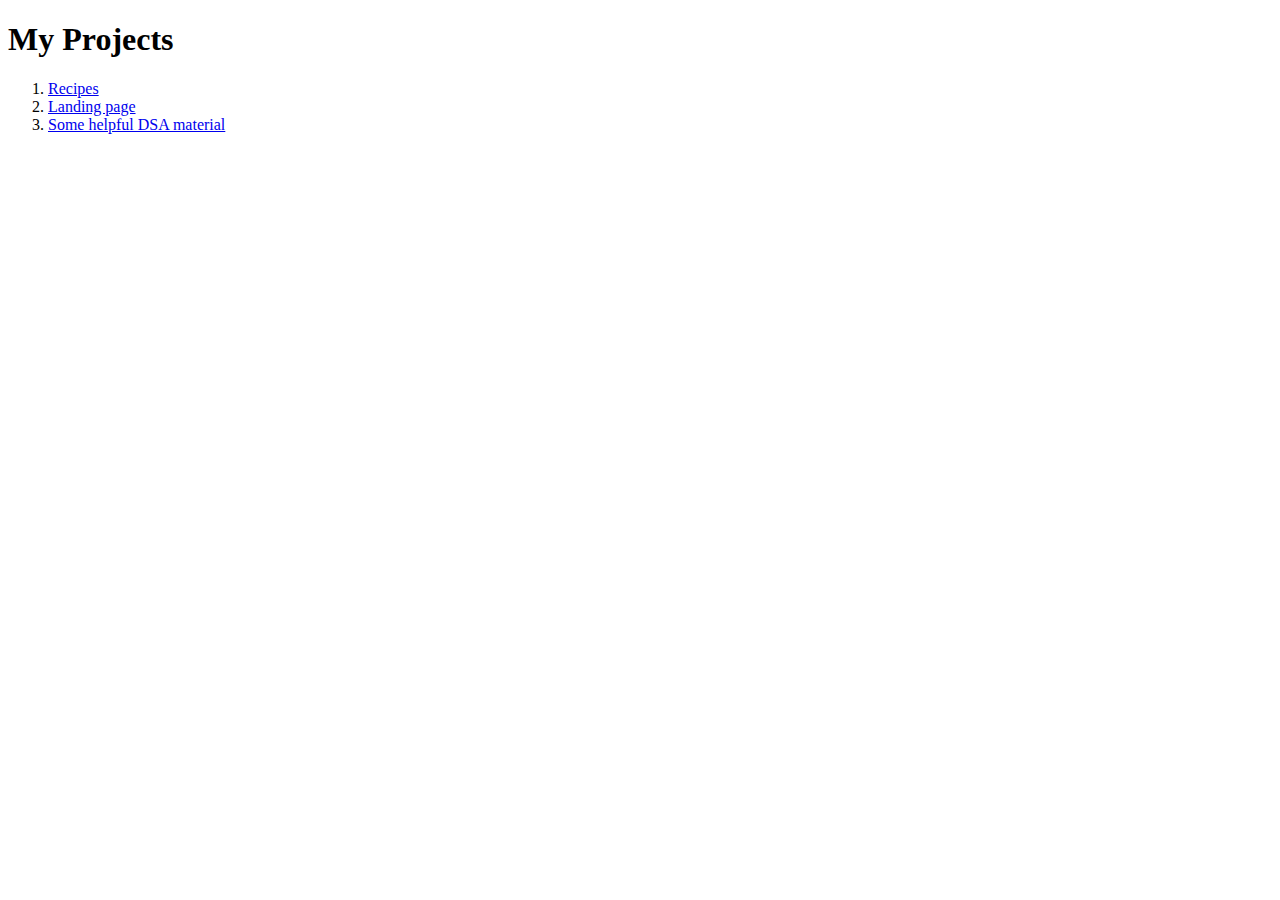
<file: index.html>
<!DOCTYPE html>
<html lang="en">
<head>
    <meta charset="UTF-8">
    <meta name="viewport" content="width=device-width, initial-scale=1.0">
    <title>Document</title>
</head>
<body>
    <h1>My Projects</h1>
    <ol>
        <li>
            <a href="recipies/index.html">Recipes</a>
        </li>
        <li>
            <a href="landing page/index.html">Landing page</a>
        </li>
        <li>
            <a href="DSA/dsa.html">Some helpful DSA material</a>
        </li>
    </ol>
</body>
</html>
</file>
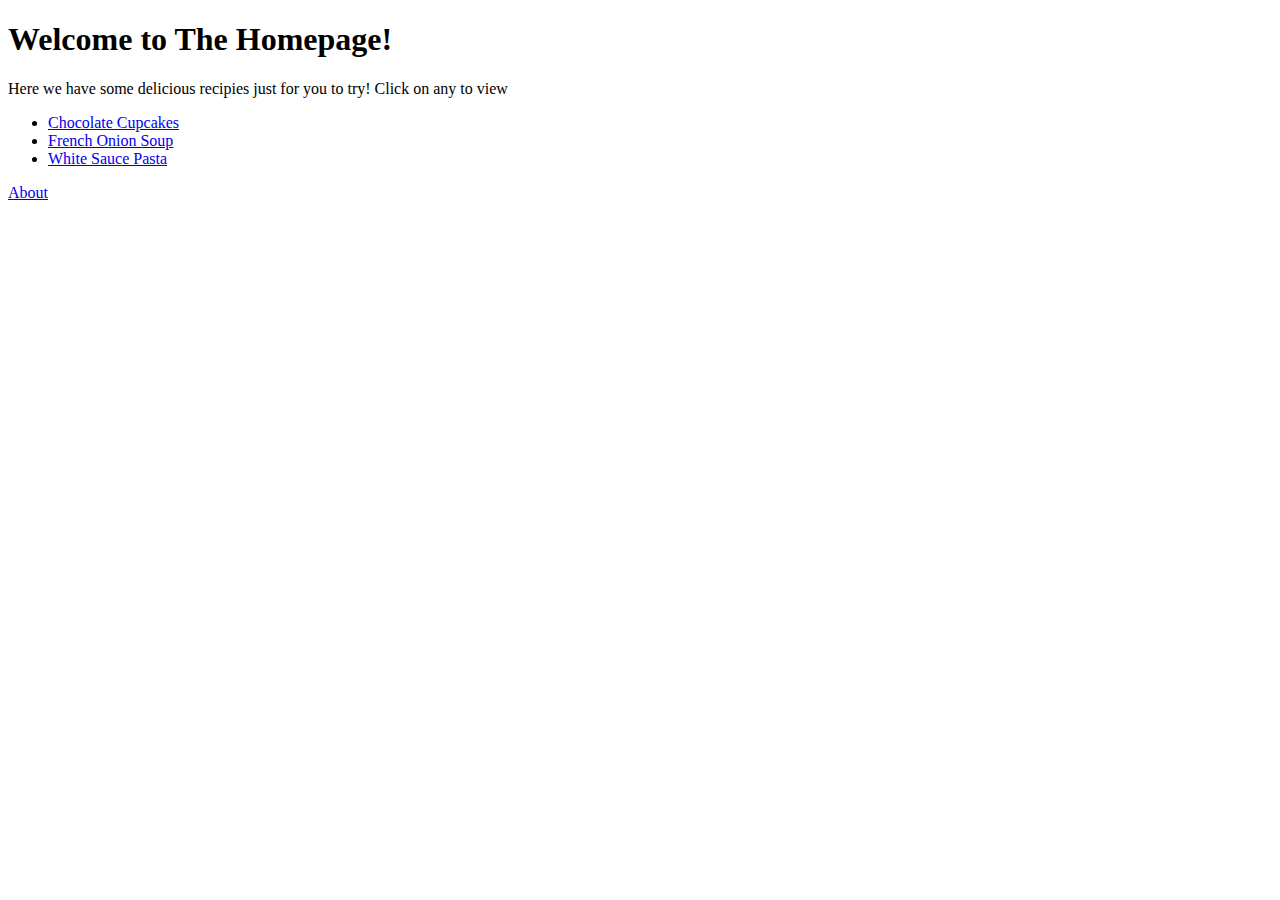
<file: recipies/index.html>
<!DOCTYPE html>
<html lang="en">
<head>
    <meta charset="UTF-8">
    <meta name="viewport" content="width=device-width, initial-scale=1.0">
    <title>Home</title>
</head>
<body>
    <h1><strong>Welcome to The Homepage!</strong></h1>
    <p>Here we have some delicious recipies just for you to try! Click on any to view</p>
    <ul>
        <li><a href="pages/chocolate-cupcakes.html">Chocolate Cupcakes</a></li>
        <li><a href="pages/french-onion-soup.html">French Onion Soup</a></li>
        <li><a href="pages/white-sauce-pasta.html">White Sauce Pasta</a></li>
    </ul>

    <a href="about.html">About</a>
</body>
</html>
</file>
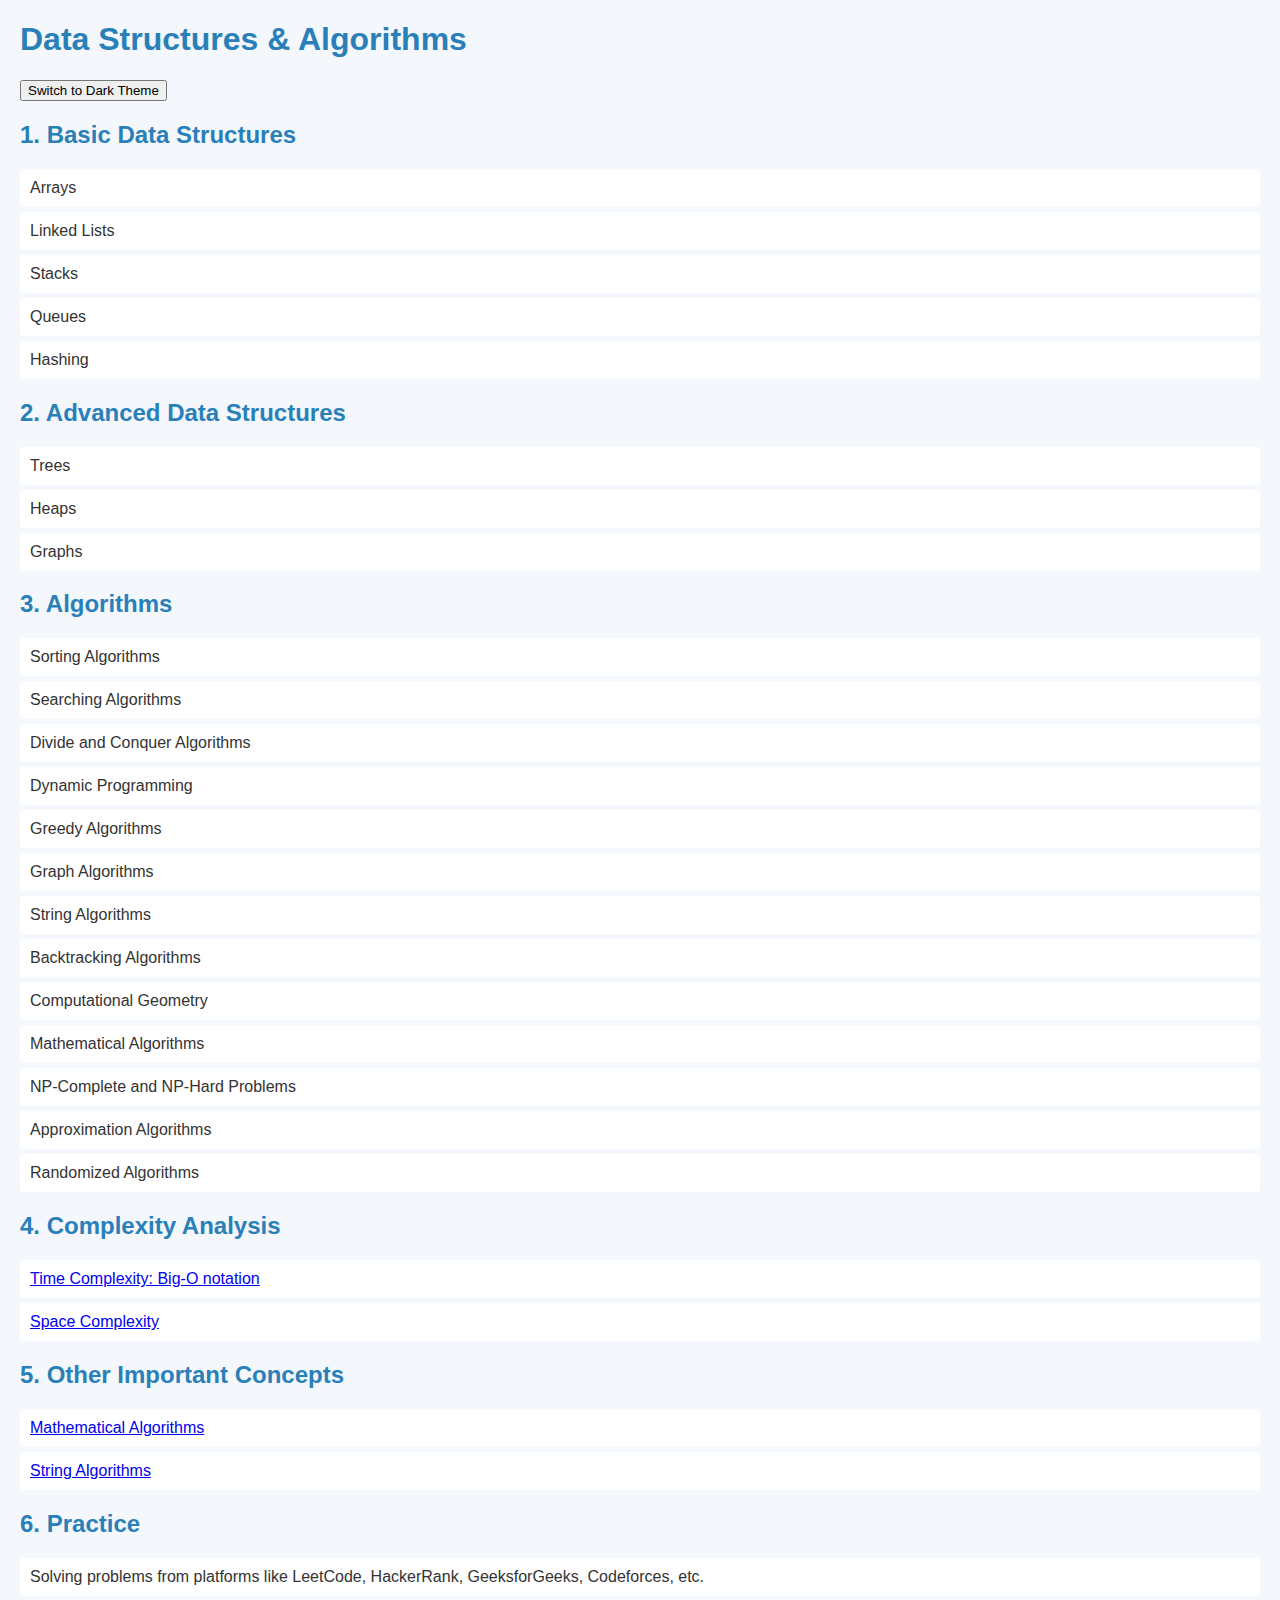
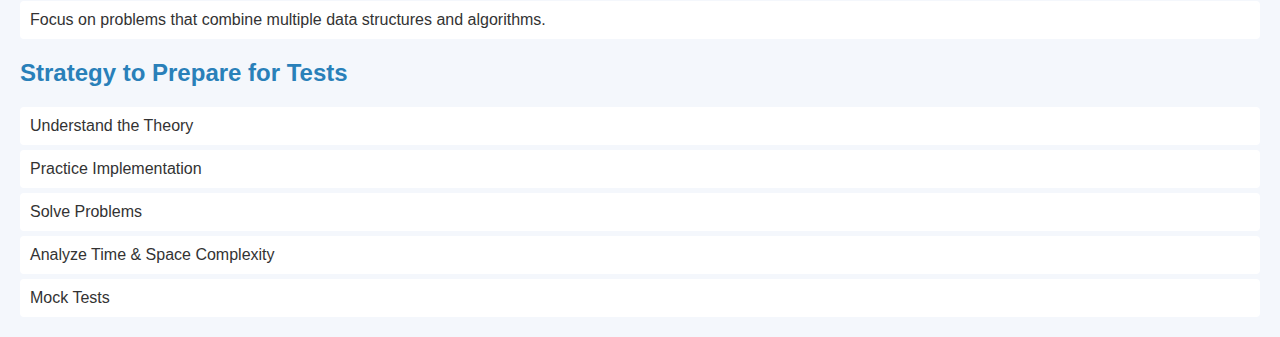
<file: DSA/dsa.html>
<!DOCTYPE html>
<html lang="en">
<head>
    <meta charset="UTF-8">
    <meta name="viewport" content="width=device-width, initial-scale=1.0">
    <title>Data Structures & Algorithms</title>
 <link rel="stylesheet" href="style_dsa.css">
</head>
<body>
    <h1>Data Structures & Algorithms</h1>
    <button id="theme-toggle" onclick="toggleTheme()">Switch to Dark Theme</button>
    <script src="script.js"></script>

    <!-- Basic Data Structures -->
    <h2>1. Basic Data Structures</h2>
    <ul>
        <li class="dropdown">Arrays
            <div class="dropdown-content">
                
                <a href="https://www.geeksforgeeks.org/difference-between-static-and-dynamic-array/">Static vs Dynamic arrays</a>
                <a href="https://www.geeksforgeeks.org/array-data-structure/">Operations: insertion, deletion, searching, updating</a>
                <a href="https://www.geeksforgeeks.org/multi-dimensional-arrays-in-c-cpp/">Multi-dimensional arrays</a>
                <a href="https://www.geeksforgeeks.org/window-sliding-technique/">Sliding window technique</a>
                
            </div>
        </li>
        <li class="dropdown">Linked Lists
            <div class="dropdown-content">
                <a href="https://www.geeksforgeeks.org/singly-linked-list/">Singly Linked List</a>
                <a href="https://www.geeksforgeeks.org/doubly-linked-list/">Doubly Linked List</a>
                <a href="https://www.geeksforgeeks.org/circular-linked-list/">Circular Linked List</a>
                <a href="https://www.geeksforgeeks.org/linked-list-set-1-introduction/">Operations: insertion, deletion, traversal</a>
                <a href="https://www.geeksforgeeks.org/reverse-a-linked-list/">Reversing a Linked List</a>
                <a href="https://www.geeksforgeeks.org/detect-loop-in-a-linked-list/">Detecting loops in a Linked List</a>
            </div>
        </li>
        <li class="dropdown">Stacks
            <div class="dropdown-content">
                <a href="https://www.geeksforgeeks.org/stack-data-structure-introduction/">LIFO (Last In First Out)</a>
                <a href="https://www.geeksforgeeks.org/stack-data-structure/">Operations: push, pop, peek</a>
                <a href="https://www.geeksforgeeks.org/applications-of-stack/">Applications</a>
            </div>
        </li>
        <li class="dropdown">Queues
            <div class="dropdown-content">
                
                <a href="https://www.geeksforgeeks.org/queue-data-structure/">FIFO (First In First Out)</a>
                <a href="https://www.geeksforgeeks.org/queue-data-structure/">Operations: enqueue, dequeue</a>
                <a href="https://www.geeksforgeeks.org/queue-set-1-introduction-and-array-implementation/">Types: Simple Queue, Circular Queue, Priority Queue</a>
                <a href="https://www.geeksforgeeks.org/applications-of-queue/">Applications</a>
                
            </div>
        </li>
        <li class="dropdown">Hashing
            <div class="dropdown-content">
                
                <a href="https://www.geeksforgeeks.org/hashing-data-structure/">Hash Tables, Hash Maps</a>
                <a href="https://www.geeksforgeeks.org/hash-table-implementation-in-c-using-chaining/">Collision handling: Chaining, Open Addressing</a>
                <a href="https://www.geeksforgeeks.org/applications-of-hashing/">Applications</a>
                
            </div>
        </li>
    </ul>


    <!-- Advanced Data Structures -->
    
    <h2>2. Advanced Data Structures</h2>
    <ul>
        <li class="dropdown">Trees
            <div class="dropdown-content">
                <ul>
                    <a href="https://www.geeksforgeeks.org/binary-search-tree-set-1-search-and-insertion/">Binary Trees, Binary Search Trees (BST)</a>
                    <a href="https://www.geeksforgeeks.org/avl-tree-set-1-insertion/">AVL Trees (self-balancing BST)</a>
                    <a href="https://www.geeksforgeeks.org/red-black-tree-set-1-introduction-2/">Red-Black Trees</a>
                    <a href="https://www.geeksforgeeks.org/segment-tree-set-1-sum-of-given-range/">Segment Trees</a>
                    <a href="https://www.geeksforgeeks.org/trie-insert-and-search/">Trie (Prefix Tree)</a>
                </ul>
            </div>
        </li>
        <li class="dropdown">Heaps
            <div class="dropdown-content">
                
                <a href="https://www.geeksforgeeks.org/binary-heap/">Min Heap, Max Heap</a>
                <a href="https://www.geeksforgeeks.org/priority-queue-using-binary-heap/">Priority Queue implementation using heaps</a>
                
            </div>
        </li>
        <li class="dropdown">Graphs
            <div class="dropdown-content">
                <a href="https://www.geeksforgeeks.org/graph-representation-adjacency-matrix-and-adjacency-list/">Representation: Adjacency Matrix, Adjacency List</a>               <a href="https://www.geeksforgeeks.org/breadth-first-search-or-bfs-for-a-graph/">Traversals: BFS, DFS</a>
            </div>
        </li>
    </ul>


        <!-- Algorithms -->
    <h2>3. Algorithms</h2>
    <ul>
        <li class="dropdown">Sorting Algorithms
            <div class="dropdown-content">
                <a href="https://www.geeksforgeeks.org/bubble-sort/">Bubble Sort</a>
                <a href="https://www.geeksforgeeks.org/selection-sort/">Selection Sort</a>
                <a href="https://www.geeksforgeeks.org/insertion-sort/">Insertion Sort</a>
                <a href="https://www.geeksforgeeks.org/merge-sort/">Merge Sort</a>
                <a href="https://www.geeksforgeeks.org/quick-sort/">Quick Sort</a>
                <a href="https://www.geeksforgeeks.org/heap-sort/">Heap Sort</a>
                <a href="https://www.geeksforgeeks.org/counting-sort/">Counting Sort</a>
                <a href="https://www.geeksforgeeks.org/radix-sort/">Radix Sort</a>
                <a href="https://www.geeksforgeeks.org/bucket-sort/">Bucket Sort</a>
            </div>
        </li>
        <li class="dropdown">Searching Algorithms
            <div class="dropdown-content">
                <a href="https://www.geeksforgeeks.org/linear-search/">Linear Search</a>
                <a href="https://www.geeksforgeeks.org/binary-search/">Binary Search</a>
                <a href="https://www.geeksforgeeks.org/exponential-search/">Exponential Search</a>
                <a href="https://www.geeksforgeeks.org/interpolation-search/">Interpolation Search</a>
                <a href="https://www.geeksforgeeks.org/fibonacci-search/">Fibonacci Search</a>
            </div>
        </li>
        <li class="dropdown">Divide and Conquer Algorithms
            <div class="dropdown-content">
                <a href="https://www.geeksforgeeks.org/merge-sort/">Merge Sort</a>
                <a href="https://www.geeksforgeeks.org/quick-sort/">Quick Sort</a>
                <a href="https://www.geeksforgeeks.org/dsa/karatsuba-algorithm-for-fast-multiplication-using-divide-and-conquer-algorithm/">Karatsuba Multiplication</a>
                <a href="https://www.geeksforgeeks.org/closest-pair-of-points/">Closest Pair of Points</a>
            </div>
        </li>
        <li class="dropdown">Dynamic Programming
            <div class="dropdown-content">
                <a href="https://www.geeksforgeeks.org/dsa/top-50-dynamic-programming-coding-problems-for-interviews/">top-50-dynamic-programming-coding-problems-for-interviews</a>
                <a href="https://www.geeksforgeeks.org/dsa/program-for-nth-fibonacci-number/">Fibonacci Sequence</a>
                <a href="https://www.geeksforgeeks.org/dsa/0-1-knapsack-problem-dp-10/">Knapsack Problem</a>
                <a href="https://www.geeksforgeeks.org/longest-common-subsequence/">Longest Common Subsequence (LCS)</a>
                <a href="https://www.geeksforgeeks.org/longest-increasing-subsequence/">Longest Increasing Subsequence (LIS)</a>
                <a href="https://www.geeksforgeeks.org/c/c-program-for-matrix-chain-multiplication-dp-8/">Matrix Chain Multiplication</a>
                <a href="https://www.geeksforgeeks.org/dsa/coin-change-dp-7/">Coin Change Problem</a>
                <a href="https://www.geeksforgeeks.org/edit-distance-dp-5/">Edit Distance</a>
                <a href="https://www.geeksforgeeks.org/dsa/cutting-a-rod-dp-13/">Rod Cutting Problem</a>
            </div>
        </li>
        <li class="dropdown" >Greedy Algorithms
            <div class="dropdown-content">
                <a href="https://www.geeksforgeeks.org/top-20-greedy-algorithms-interview-questions/">top-20-greedy-algorithms-interview-questions</a>
                <a href="https://www.geeksforgeeks.org/dsa/activity-selection-problem-greedy-algo-1/">Activity Selection</a>
                <a href="https://www.geeksforgeeks.org/dsa/huffman-coding-greedy-algo-3/">Huffman Coding</a>
                <a href="https://www.geeksforgeeks.org/dsa/kruskals-minimum-spanning-tree-algorithm-greedy-algo-2/">Kruskal’s Algorithm</a>
                <a href="https://www.geeksforgeeks.org/dsa/prims-minimum-spanning-tree-mst-greedy-algo-5/">Prim’s Algorithm</a>
                <a href="https://www.geeksforgeeks.org/fractional-knapsack-problem/">Fractional Knapsack</a>
                <a href="https://www.geeksforgeeks.org/dsa/dijkstras-shortest-path-algorithm-greedy-algo-7/">Dijkstra’s Algorithm</a>
            </div>
        </li>
        <li class="dropdown">Graph Algorithms
            <div class="dropdown-content">
                <a href="https://www.geeksforgeeks.org/dsa/graph-and-its-representations/">Graph Representation</a>
                <a href="https://www.geeksforgeeks.org/depth-first-search-or-dfs-for-a-graph/">Depth First Search (DFS)</a>
                <a href="https://www.geeksforgeeks.org/breadth-first-search-or-bfs-for-a-graph/">Breadth First Search (BFS)</a>
                <a href="https://www.geeksforgeeks.org/dsa/dijkstras-shortest-path-algorithm-greedy-algo-7/">Dijkstra’s Algorithm (Shortest Path)</a>
                <a href="https://www.geeksforgeeks.org/dsa/bellman-ford-algorithm-dp-23/">Bellman-Ford Algorithm</a>
                <a href="https://www.geeksforgeeks.org/dsa/floyd-warshall-algorithm-dp-16/">Floyd-Warshall Algorithm</a>
                <a href="https://www.geeksforgeeks.org/dsa/prims-minimum-spanning-tree-mst-greedy-algo-5/">Prim’s Algorithm (MST)</a>
                <a href="https://www.geeksforgeeks.org/dsa/kruskals-minimum-spanning-tree-algorithm-greedy-algo-2/">Kruskal’s Algorithm (MST)</a>
                <a href="https://www.geeksforgeeks.org/topological-sorting/">Topological Sorting</a>
                <a href="https://www.geeksforgeeks.org/strongly-connected-components/">Strongly Connected Components</a>
            </div>
        </li>
        <li class="dropdown">String Algorithms
            <div class="dropdown-content">
                <a href="https://www.geeksforgeeks.org/naive-algorithm-for-pattern-searching/">Naive String Matching</a>
                <a href="https://www.geeksforgeeks.org/rabin-karp-algorithm-for-pattern-searching/">Rabin-Karp Algorithm</a>
                <a href="https://www.geeksforgeeks.org/dsa/kmp-algorithm-for-pattern-searching/">KMP Algorithm</a>
                <a href="https://www.geeksforgeeks.org/z-algorithm-linear-time-pattern-searching-algorithm/">Z Algorithm</a>
                <a href="https://www.geeksforgeeks.org/dsa/difference-between-suffix-array-and-suffix-tree/">Suffix Arrays</a>
                <a href="https://www.geeksforgeeks.org/aho-corasick-algorithm-pattern-searching/">Aho-Corasick Algorithm</a>
            </div>
        </li>
        <li class="dropdown">Backtracking Algorithms
            <div class="dropdown-content">
                <a href="https://www.geeksforgeeks.org/dsa/n-queen-problem-backtracking-3/">N-Queens Problem</a>
                <a href="https://www.geeksforgeeks.org/dsa/sudoku-backtracking-7/">Sudoku Solver</a>
                <a href="https://www.geeksforgeeks.org/subset-sum-problem/">Subset Sum Problem</a>
                <a href="https://www.geeksforgeeks.org/dsa/graph-coloring-applications/">Graph Coloring (Backtracking)</a>
                <a href="https://www.geeksforgeeks.org/dsa/hamiltonian-cycle/">Hamiltonian Path (Backtracking)</a>
            </div>
        </li>
        <li class="dropdown">Computational Geometry
            <div class="dropdown-content">
                <a href="https://www.geeksforgeeks.org/convex-hull-set-2-graham-scan/">Convex Hull</a>
                <a href="https://www.geeksforgeeks.org/dsa/convex-hull-using-graham-scan/">Graham’s Scan</a>
                <a href="https://www.geeksforgeeks.org/dsa/convex-hull-using-jarvis-algorithm-or-wrapping/">Jarvis’s March</a>
                <a href="https://www.geeksforgeeks.org/dsa/check-if-two-given-line-segments-intersect/">Line Segment Intersection</a>
                <a href="https://www.geeksforgeeks.org/closest-pair-of-points/">Closest Pair of Points</a>
                <a href="https://en.wikipedia.org/wiki/Voronoi_diagram">Voronoi Diagram (Wikipedia)</a>
                <a href="https://en.wikipedia.org/wiki/Delaunay_triangulation">Delaunay Triangulation (Wikipedia)</a>
            </div>
        </li>
        <li class="dropdown">Mathematical Algorithms
            <div class="dropdown-content">
                <a href="https://www.geeksforgeeks.org/sieve-of-eratosthenes/">Sieve of Eratosthenes</a>
                <a href="https://www.geeksforgeeks.org/dsa/euclidean-algorithms-basic-and-extended/">Euclidean Algorithm</a>
                <a href="https://www.geeksforgeeks.org/modular-arithmetic/">Modular Arithmetic</a>
                <a href="https://www.geeksforgeeks.org/matrix-multiplication/">Matrix Multiplication</a>
            </div>
        </li>
        <li class="dropdown">NP-Complete and NP-Hard Problems
            <div class="dropdown-content">
                <a href="https://en.wikipedia.org/wiki/P_versus_NP_problem">P vs NP Problem (Wikipedia)</a>
                <a href="https://www.geeksforgeeks.org/traveling-salesman-problem-tsp-using-dynamic-programming/">Traveling Salesman Problem</a>
                <a href="https://www.geeksforgeeks.org/0-1-knapsack-problem/">Knapsack Problem (NP-complete)</a>
                <a href="https://en.wikipedia.org/wiki/Hamiltonian_path">Hamiltonian Path (Wikipedia)</a>
                <a href="https://en.wikipedia.org/wiki/Graph_coloring">Graph Coloring (Wikipedia)</a>
                <a href="https://en.wikipedia.org/wiki/Vertex_cover">Vertex Cover (Wikipedia)</a>
                <a href="https://en.wikipedia.org/wiki/Clique_problem">Clique Problem (Wikipedia)</a>
            </div>
        </li>
        <li class="dropdown">Approximation Algorithms
            <div class="dropdown-content">
                <a href="https://en.wikipedia.org/wiki/Vertex_cover">Vertex Cover Approximation (Wikipedia)</a>
                <a href="https://en.wikipedia.org/wiki/Traveling_salesman_problem">TSP Approximation (Wikipedia)</a>
            </div>
        </li>
        <li class="dropdown">Randomized Algorithms
            <div class="dropdown-content">
                <a href="https://www.geeksforgeeks.org/randomized-quick-sort/">Randomized QuickSort</a>
                <a href="https://www.geeksforgeeks.org/reservoir-sampling/">Reservoir Sampling</a>
                <a href="https://www.geeksforgeeks.org/minimum-maximum-selection-randomized-algorithm/">Min/Max Selection</a>
            </div>
        </li>
    </ul>


   <!-- Complexity Analysis -->
    <h2>4. Complexity Analysis</h2>
    <ul>
        <li><a href="https://www.geeksforgeeks.org/analysis-of-algorithms-time-complexity-and-space-complexity/">Time Complexity: Big-O notation</a></li>
        <li><a href="https://www.geeksforgeeks.org/space-complexity-in-dsa/">Space Complexity</a></li>
    </ul>

    <!-- Other Important Concepts -->
    <h2>5. Other Important Concepts</h2>
    <ul>
        <li><a href="https://www.geeksforgeeks.org/fundamentals-of-algorithms/#Mathematical_Algorithms">Mathematical Algorithms</a></li>
        <li><a href="https://www.geeksforgeeks.org/string-algorithms/">String Algorithms</a></li>
    </ul>

    <!-- Practice -->
    <h2>6. Practice</h2>
    <ul>
        <li>Solving problems from platforms like LeetCode, HackerRank, GeeksforGeeks, Codeforces, etc.</li>
        <li>Focus on problems that combine multiple data structures and algorithms.</li>
    </ul>

    <!-- Strategy to Prepare for Tests -->
    <h2>Strategy to Prepare for Tests</h2>
    <ul>
        <li>Understand the Theory</li>
        <li>Practice Implementation</li>
        <li>Solve Problems</li>
        <li>Analyze Time & Space Complexity</li>
        <li>Mock Tests</li>
    </ul>

</body>
</html>
</file>
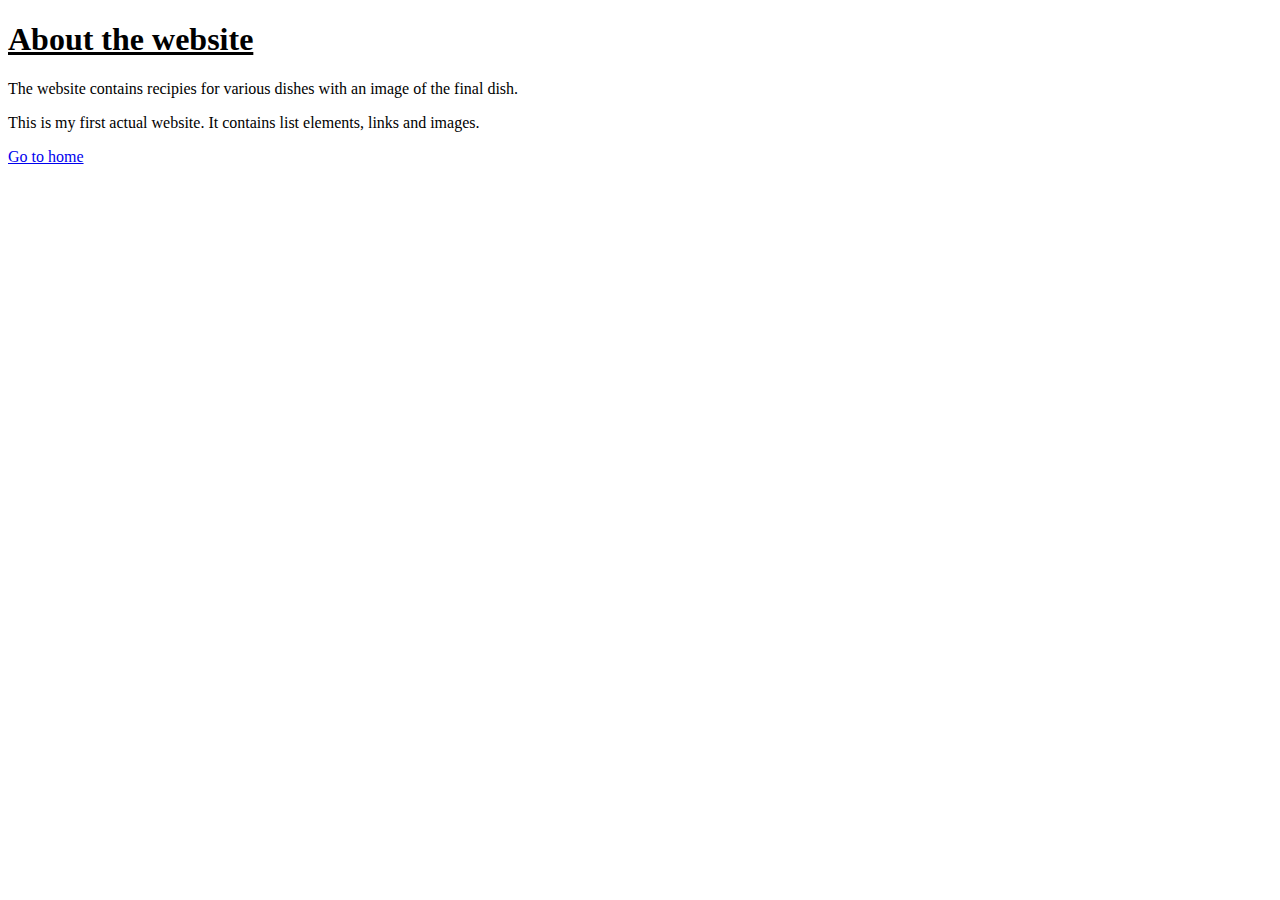
<file: recipies/about.html>
<!DOCTYPE html>
<html lang="en">
<head>
    <meta charset="UTF-8">
    <meta name="viewport" content="width=device-width, initial-scale=1.0">
    <title>About</title>
</head>
<body>
    <h1><u>About the website</u></h1>
    <p>The website contains recipies for various dishes with an image of the final dish.</p>
    <p>This is my first actual website. It contains list elements, links and images. </p>

    <a href="index.html">Go to home</a>
</body>
</html>
</file>
<file: DSA/style_dsa.css>
/* Light Theme (default) */
:root {
    --bg-color: #f4f7fc;
    --text-color: #333;
    --link-color: #2980b9;
    --hover-bg-color: #bdc3c7;
    --dropdown-bg-color: #f9f9f9;
    --dropdown-hover-bg: #2980b9;
    --li-bg-color: #ffffff; /* Light background for list items */
}

body {
    font-family: 'Arial', sans-serif;
    margin: 20px;
    background-color: var(--bg-color);
    color: var(--text-color);
}

h1, h2 {
    color: var(--link-color);
    font-family: 'Montserrat', sans-serif;
}

ul {
    list-style-type: none;
    padding: 0;
}

li {
    padding: 10px;
    cursor: pointer;
    border-radius: 4px;
    margin-top: 5px;
    background-color: var(--li-bg-color); /* Light background for list items */
}

li:hover {
    background-color: var(--hover-bg-color);
}

.dropdown-content {
    display: none;
    padding-left: 20px;
    background-color: var(--dropdown-bg-color);
    margin-top: 5px;
    border-radius: 5px;
}

.dropdown:hover .dropdown-content {
    display: block;
}

.dropdown {
    position: relative;
}

.dropdown > a {
    color: var(--link-color);
    font-weight: bold;
    padding: 10px 15px;
    display: block;
    border: 1px solid #ccc;
    border-radius: 5px;
    background-color: white;
    text-decoration: none;
    transition: background-color 0.3s ease;
}

.dropdown > a:hover {
    background-color: var(--dropdown-hover-bg);
    color: white;
}

.dropdown-content a {
    text-decoration: none;
    color: var(--text-color);
    padding: 8px 12px;
    display: block;
    border-radius: 4px;
    transition: background-color 0.3s ease;
}

.dropdown-content a:hover {
    background-color: var(--dropdown-hover-bg);
    color: white;
}

li + li {
    margin-top: 5px;
}

.menu-container {
    width: 100%;
    max-width: 1000px;
    margin: 40px auto;
    padding: 0 15px;
}

/* Dark Theme */
body.dark-mode {
    --bg-color: #121212;
    --text-color: #e0e0e0;
    --link-color: #1abc9c;
    --hover-bg-color: #444;
    --dropdown-bg-color: #212121;
    --dropdown-hover-bg: #1abc9c;
    --li-bg-color: #333; /* Dark background for list items */
}
</file>
